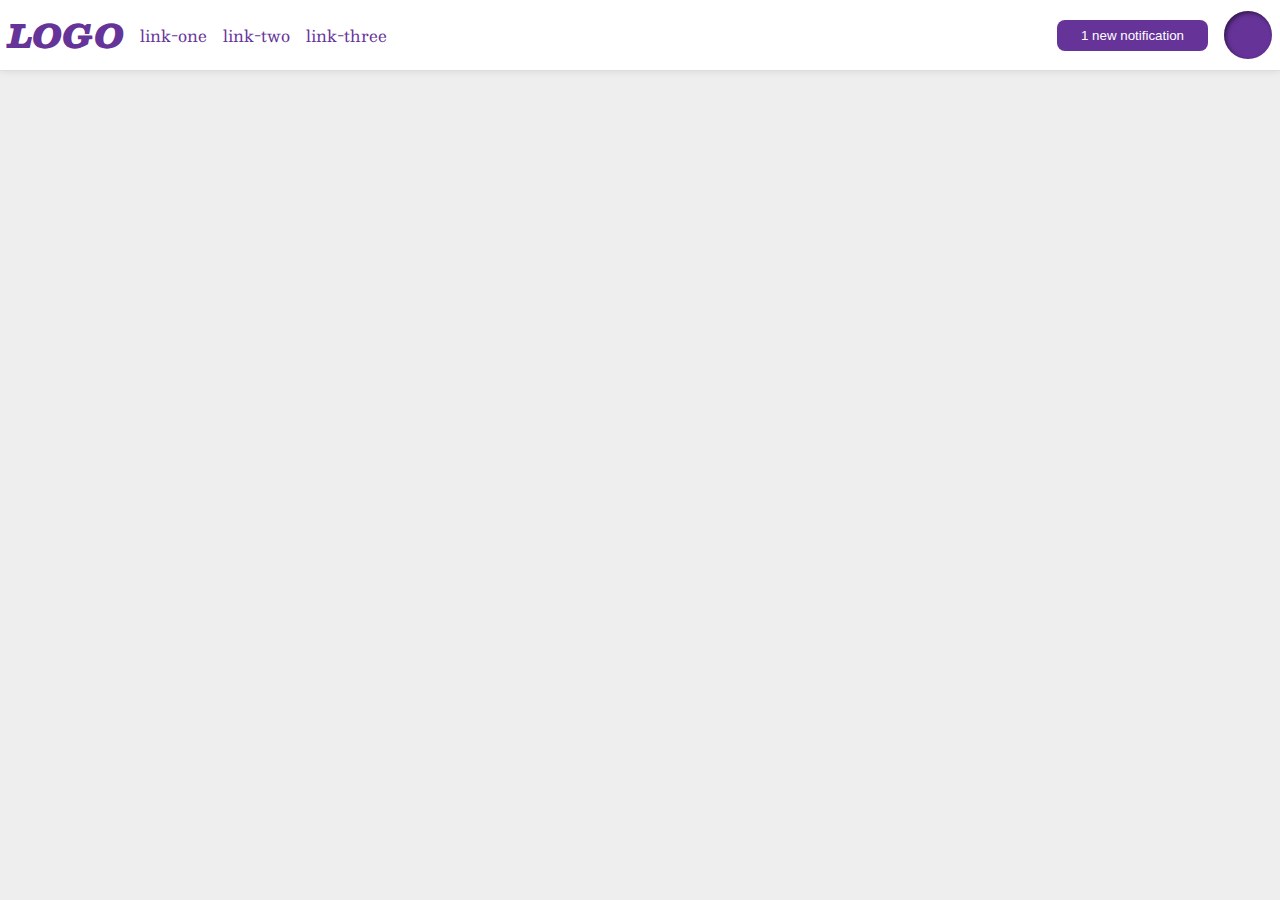
<file: flex/03-flex-header-2/index.html>
<!DOCTYPE html>
<html lang="en">
  <head>
    <meta charset="UTF-8">
    <meta http-equiv="X-UA-Compatible" content="IE=edge">
    <meta name="viewport" content="width=device-width, initial-scale=1.0">
    <title>Flex Header 2</title>
    <link rel="stylesheet" href="style.css">
  </head>
  <body>
    <div class="header">
      <div class="left">
      <div class="logo">
        LOGO
      </div>
      <ul class="links">
        <li><a href="google.com">link-one</a></li>
        <li><a href="google.com">link-two</a></li>
        <li><a href="google.com">link-three</a></li>
      </ul>
      </div>
      <div class="right">
      <button class="notifications">
        1 new notification
      </button>
      <div class="profile-image"></div>
    </div>
    </div>
  </body>
</html>
</file>
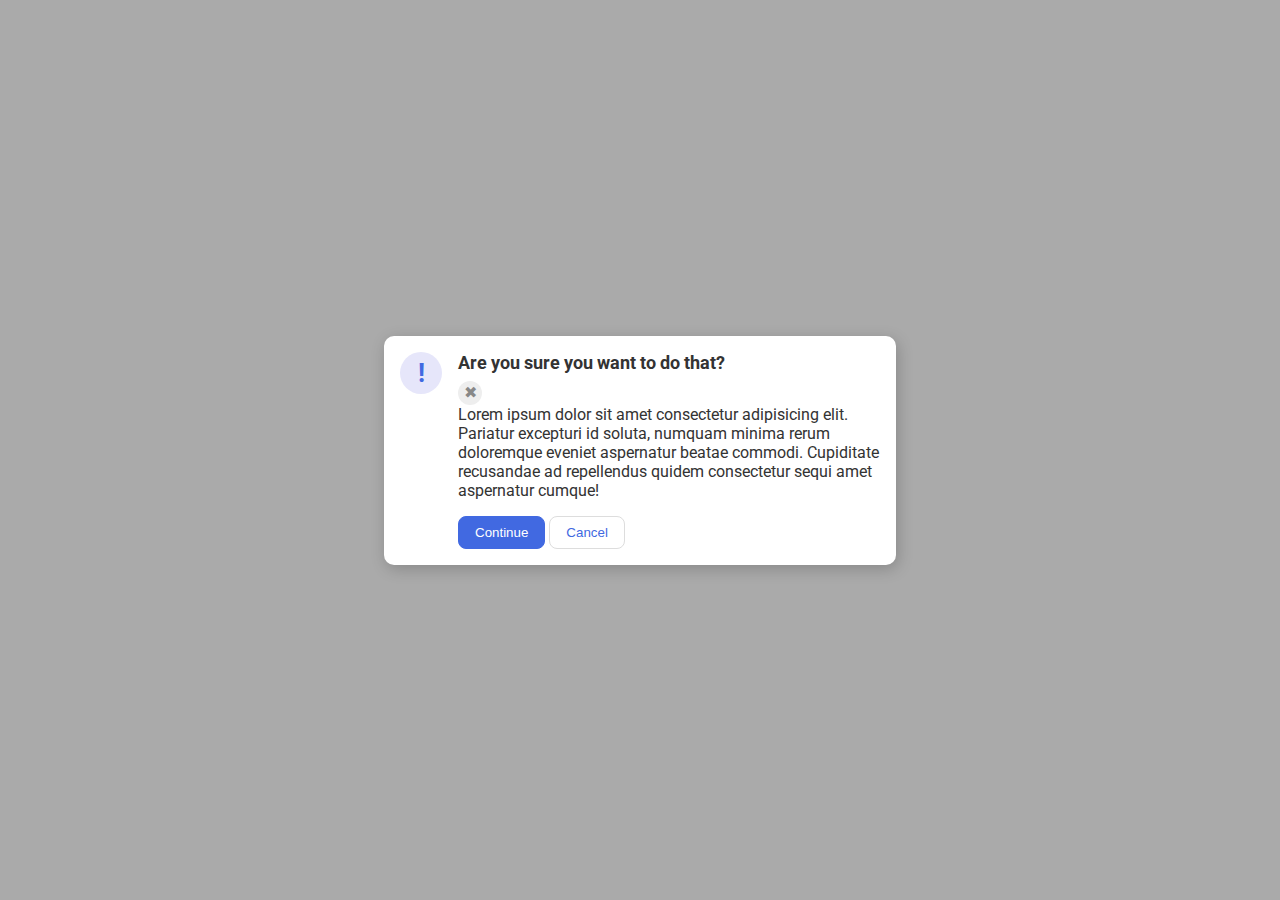
<file: flex/05-flex-modal/index.html>
<!DOCTYPE html>
<html lang="en">
  <head>
    <meta charset="UTF-8">
    <meta http-equiv="X-UA-Compatible" content="IE=edge">
    <meta name="viewport" content="width=device-width, initial-scale=1.0">
    <link rel="stylesheet" href="style.css">
    <title>Modal</title>
  </head>
  <body>
    <div class="modal">
      <div class="icon">!</div>
      <div class="container">
      <div class="header">Are you sure you want to do that?</div>
      <div class="close-button">✖</div>
      <div class="text">Lorem ipsum dolor sit amet consectetur adipisicing elit. Pariatur excepturi id soluta, numquam minima rerum doloremque eveniet aspernatur beatae commodi. Cupiditate recusandae ad repellendus quidem consectetur sequi amet aspernatur cumque!</div>
      <button class="continue">Continue</button>
      <button class="cancel">Cancel</button>
    </div>
          </div>

  </body>
</html>
</file>
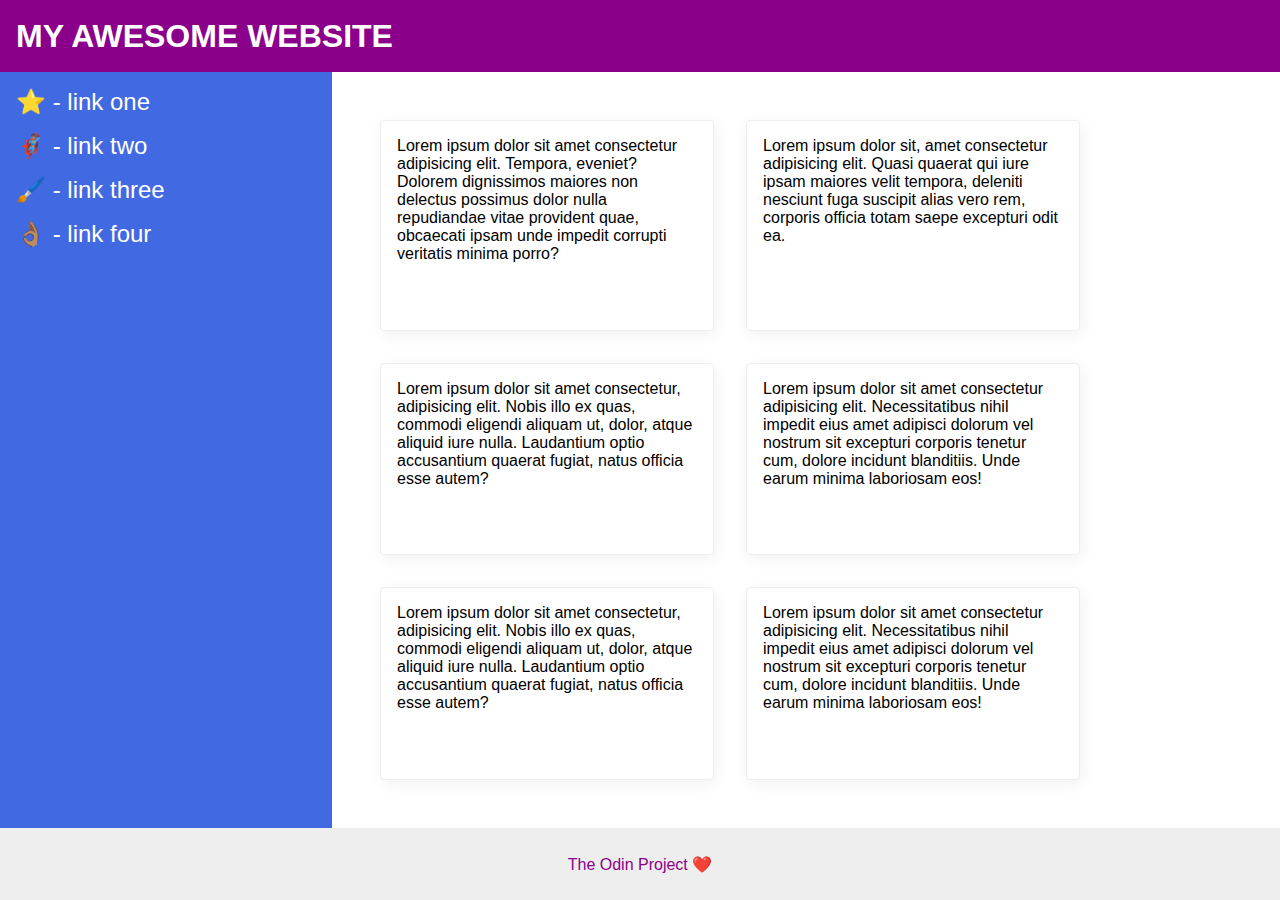
<file: flex/07-flex-layout-2/index.html>
<!DOCTYPE html>
<html lang="en">
  <head>
    <meta charset="UTF-8">
    <meta http-equiv="X-UA-Compatible" content="IE=edge">
    <meta name="viewport" content="width=device-width, initial-scale=1.0">
    <title>The Holy Grail</title>
    <link rel="stylesheet" href="style.css">
  </head>
  <body>
    <div class="header">
      MY AWESOME WEBSITE
    </div>
    <div class="body">
      <div class="sidebar">
        <ul>
          <li><a href="#">⭐ - link one</a></li>
          <li><a href="#">🦸🏽‍♂️ - link two</a></li>
          <li><a href="#">🖌️ - link three</a></li>
          <li><a href="#">👌🏽 - link four</a></li>
        </ul>
      </div>
      <div class="container">
        <div class="card">Lorem ipsum dolor sit amet consectetur adipisicing elit. Tempora, eveniet? Dolorem dignissimos maiores non delectus possimus dolor nulla repudiandae vitae provident quae, obcaecati ipsam unde impedit corrupti veritatis minima porro?</div>
        <div class="card">Lorem ipsum dolor sit, amet consectetur adipisicing elit. Quasi quaerat qui iure ipsam maiores velit tempora, deleniti nesciunt fuga suscipit alias vero rem, corporis officia totam saepe excepturi odit ea.</div>
        <div class="card">Lorem ipsum dolor sit amet consectetur, adipisicing elit. Nobis illo ex quas, commodi eligendi aliquam ut, dolor, atque aliquid iure nulla. Laudantium optio accusantium quaerat fugiat, natus officia esse autem?</div>
        <div class="card">Lorem ipsum dolor sit amet consectetur adipisicing elit. Necessitatibus nihil impedit eius amet adipisci dolorum vel nostrum sit excepturi corporis tenetur cum, dolore incidunt blanditiis. Unde earum minima laboriosam eos!</div>
        <div class="card">Lorem ipsum dolor sit amet consectetur, adipisicing elit. Nobis illo ex quas, commodi eligendi aliquam ut, dolor, atque aliquid iure nulla. Laudantium optio accusantium quaerat fugiat, natus officia esse autem?</div>
        <div class="card">Lorem ipsum dolor sit amet consectetur adipisicing elit. Necessitatibus nihil impedit eius amet adipisci dolorum vel nostrum sit excepturi corporis tenetur cum, dolore incidunt blanditiis. Unde earum minima laboriosam eos!</div>
      </div>
    </div>
    <div class="footer">
      The Odin Project ❤️
    </div>
  </body>
</html>
</file>
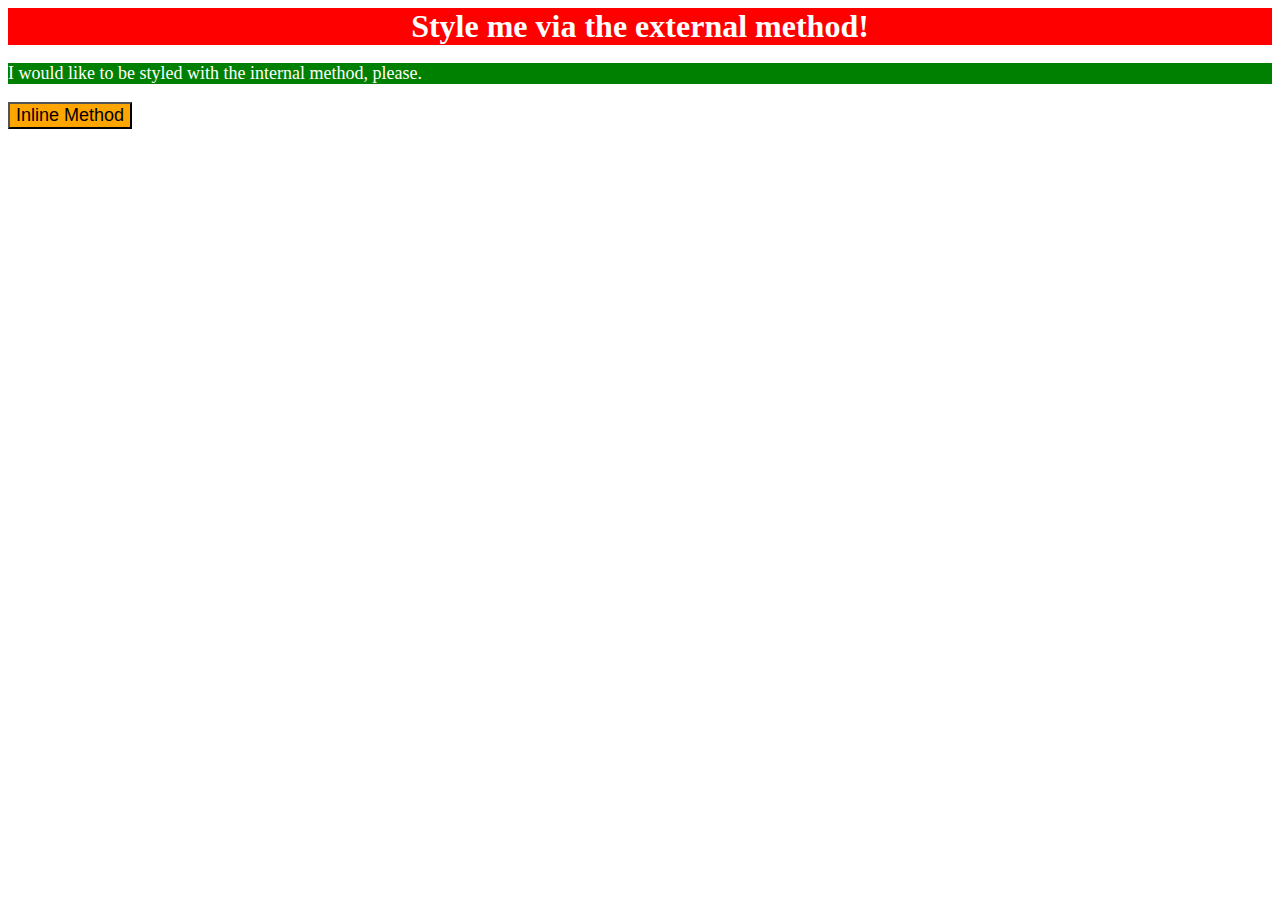
<file: foundations/01-css-methods/index.html>
<!DOCTYPE html>
<html lang="en">
  <head>
    <meta charset="UTF-8" />
    <meta http-equiv="X-UA-Compatible" content="IE=edge" />
    <meta name="viewport" content="width=device-width, initial-scale=1.0" />
    <link rel="stylesheet" href="style.css" />
    <title>Methods for Adding CSS</title>
  </head>
  <body>
    <div>Style me via the external method!</div>
    <p>
      I would like to be styled with the internal method, please.
      <style>
        p {
          background-color: green;
          color: white;
          font-size: 18px;
        }
      </style>
    </p>
    <button style="background-color: orange; font-size: 18px">
      Inline Method
    </button>
  </body>
</html>
</file>
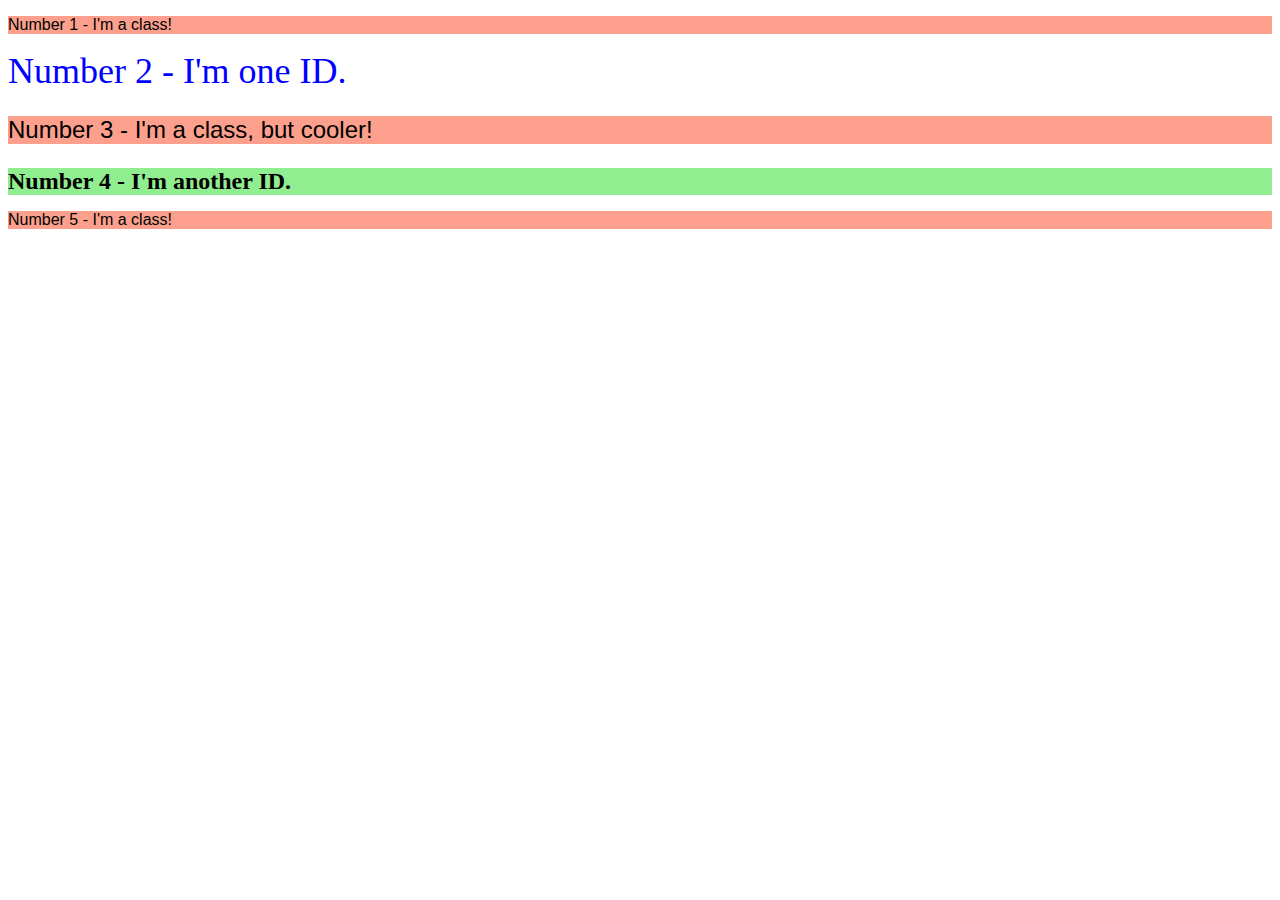
<file: foundations/02-class-id-selectors/index.html>
<!DOCTYPE html>
<html lang="en">
  <head>
    <meta charset="UTF-8">
    <meta http-equiv="X-UA-Compatible" content="IE=edge">
    <meta name="viewport" content="width=device-width, initial-scale=1.0">
    <title>Class and ID Selectors</title>
    <link rel="stylesheet" href="style.css">
  </head>
  <body>
    <p class="fun">Number 1 - I'm a class!</p>
    <div id="two">Number 2 - I'm one ID.</div>
    <p class="fun cool">Number 3 - I'm a class, but cooler!</p>
    <div id="four">Number 4 - I'm another ID.</div>
    <p class="fun">Number 5 - I'm a class!</p>
  </body>
</html>
</file>
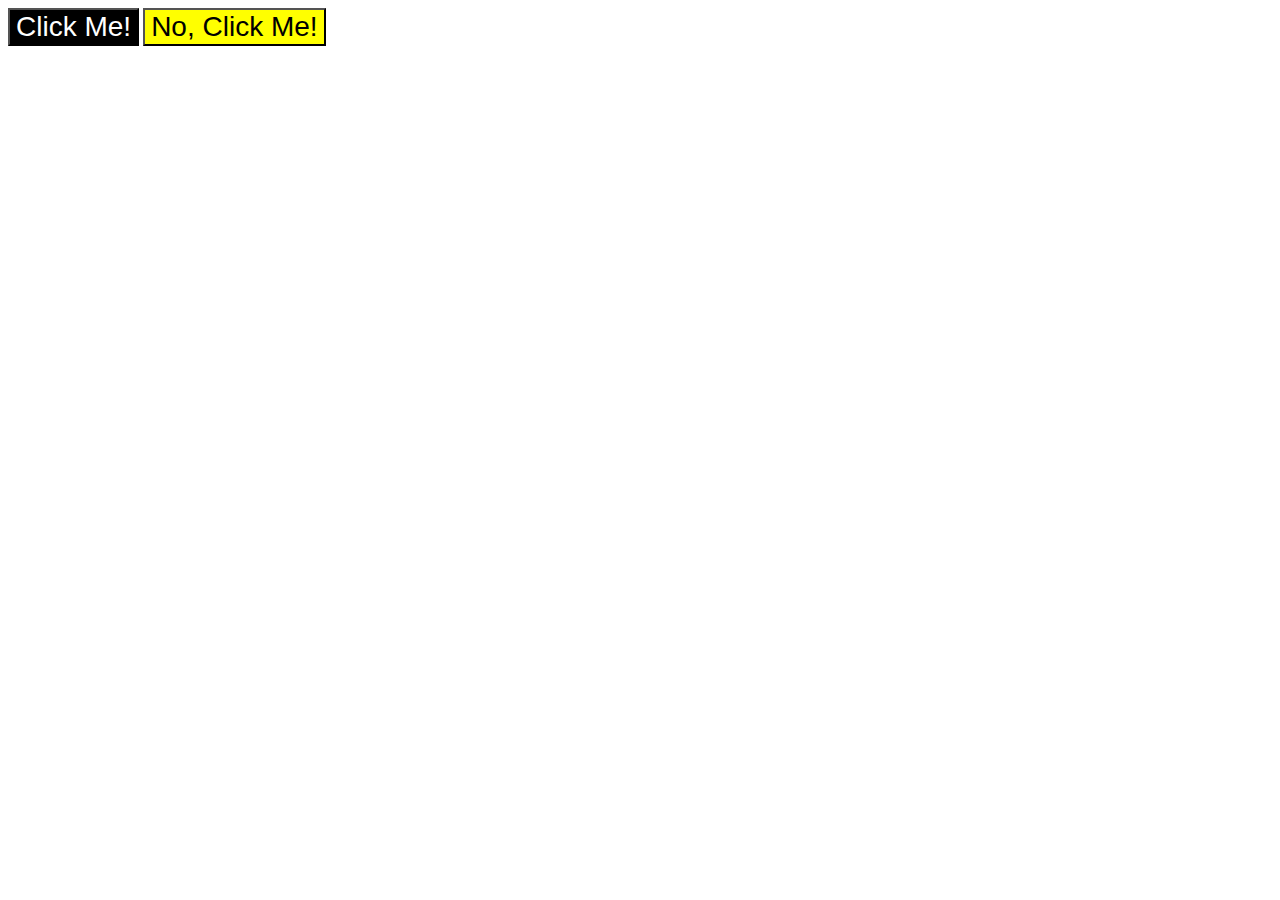
<file: foundations/03-grouping-selectors/index.html>
<!DOCTYPE html>
<html lang="en">
  <head>
    <meta charset="UTF-8">
    <meta http-equiv="X-UA-Compatible" content="IE=edge">
    <meta name="viewport" content="width=device-width, initial-scale=1.0">
    <title>Grouping Selectors</title>
    <link rel="stylesheet" href="style.css">
  </head>
  <body>
    <button class="yes">Click Me!</button>
    <button class="no">No, Click Me!</button>
  </body>
</html>
</file>
<file: flex/03-flex-header-2/style.css>
/* this is some magical font-importing.  
you'll learn about it later. */
@import url('https://fonts.googleapis.com/css2?family=Besley:ital,wght@0,400;1,900&display=swap');

body {
  margin: 0;
  background: #eee;
  font-family: Besley, serif;
}

.header {
  background: white;
  border-bottom: 1px solid #ddd;
  box-shadow: 0 0 8px rgba(0,0,0,.1);
  display: flex;
  justify-content: space-between;
  padding: 8px;
}

.profile-image {
  background: rebeccapurple;
  box-shadow: inset 2px 2px 4px rgba(0,0,0,.5);
  border-radius: 50%;
  width: 48px;
  height: 48px;
}

.logo {
  color: rebeccapurple;
  font-size: 32px;
  font-weight: 900;
  font-style: italic;
}

button {
  border: none;
  border-radius: 8px;
  background: rebeccapurple;
  color: white;
  padding: 8px 24px;
}

a {
  /* this removes the line under our links */
  text-decoration: none;
  color: rebeccapurple;
}

ul {
  list-style-type: none;
  display: flex;
  margin: 0;
  padding: 0;
  gap: 16px;
}

.left, .right {
  display: flex;
  align-items: center;
  gap: 16px;
}
</file>
<file: flex/05-flex-modal/style.css>
@import url('https://fonts.googleapis.com/css2?family=Roboto:wght@400;700&display=swap');

html, body {
  height: 100%;
}

body {
  font-family: Roboto, sans-serif;
  margin: 0;
  background: #aaa;
  color: #333;
  /* I'll give you this one for free lol */
  display: flex;
  align-items: center;
  justify-content: center;
}

.modal {
  background: white;
  width: 480px;
  border-radius: 10px;
  box-shadow: 2px 4px 16px rgba(0,0,0,.2);
  display: flex;
  gap: 16px;
  padding: 16px;
}

.icon {
  color: royalblue;
  font-size: 26px;
  font-weight: 700;
  background: lavender;
  width: 42px;
  height: 42px;
  border-radius: 50%;
  display: flex;
  align-items: center;
  justify-content: center;
  flex-shrink: 0;
}

.close-button {
  background: #eee;
  border-radius: 50%;
  color: #888;
  font-weight: 400;
  font-size: 16px;
  height: 24px;
  width: 24px;
  display: flex;
  align-items: center;
  justify-content: center;
}

button {
  padding: 8px 16px;
  border-radius: 8px;
}

button.continue {
  background: royalblue;
  border: 1px solid royalblue;
  color: white;
}

button.cancel {
  background: white;
  border: 1px solid #ddd;
  color: royalblue;
}

.header {
  display: flex;
  align-items: center;
  justify-content: space-between;
  font-size: 18px;
  font-weight: 700;
  margin-bottom: 8px;
}

.text {
  margin-bottom: 16px;
}
</file>
<file: flex/07-flex-layout-2/style.css>
body {
  font-family: -apple-system, BlinkMacSystemFont, 'Segoe UI', Roboto, Oxygen, Ubuntu, Cantarell, 'Open Sans', 'Helvetica Neue', sans-serif;
  margin: 0;
  min-height: 100vh;
}

.header {
  height: 72px;
  background: darkmagenta;
  color: white;
}

.footer {
  height: 72px;
  background: #eee;
  color: darkmagenta;
}

.sidebar {
  width: 300px;
  background: royalblue;
}

.card {
  border: 1px solid #eee;
  box-shadow: 2px 4px 16px rgba(0, 0, 0, .06);
  border-radius: 4px;
}

/* SOLUTION */

body {
  display: flex;
  flex-direction: column;
}

.header {
  display: flex;
  align-items: center;
  padding: 0 16px;
  font-size: 32px;
  font-weight: 900;
}

.body {
  flex: 1;
  display: flex;
}

.sidebar {
  flex-shrink: 0;
  padding: 16px;
}

ul {
  list-style-type: none;
  margin: 0;
  padding: 0;
}

li {
  margin-bottom: 16px;
}

a {
  color: white;
  text-decoration: none;
  font-size: 24px;
}

.container {
  padding: 32px;
  display: flex;
  flex-wrap: wrap;
}

.card {
  padding: 16px;
  margin: 16px;
  width: 300px;
}

.footer {
  display: flex;
  align-items: center;
  justify-content: center;
}
</file>
<file: foundations/01-css-methods/style.css>
div 
{
    background-color: red;
    color: white;
    font-size: 32px;
    font-weight: bold;
    text-align: center;
}
</file>
<file: foundations/02-class-id-selectors/style.css>
.fun {
    background-color: #fca08d;
    font-family: Verdana, Geneva, Tahoma, sans-serif;
    color: #000000;
}

.cool {
font-size: 24px;
}

#two {
    color: #0000ff;
    font-size: 36px;
}

#four {
    background-color: #90ee90;
    font-size: 24px;
    font-weight: bold;
}
</file>
<file: foundations/03-grouping-selectors/style.css>
button {
    font-size: 28px;
    font-family: helvetica, 'Times New Roman', Times, serif, sans-serif;
}

.yes {
    background-color: black;
    color: white;
}

.no {
    background-color: yellow;
    color: black;
}
</file>
